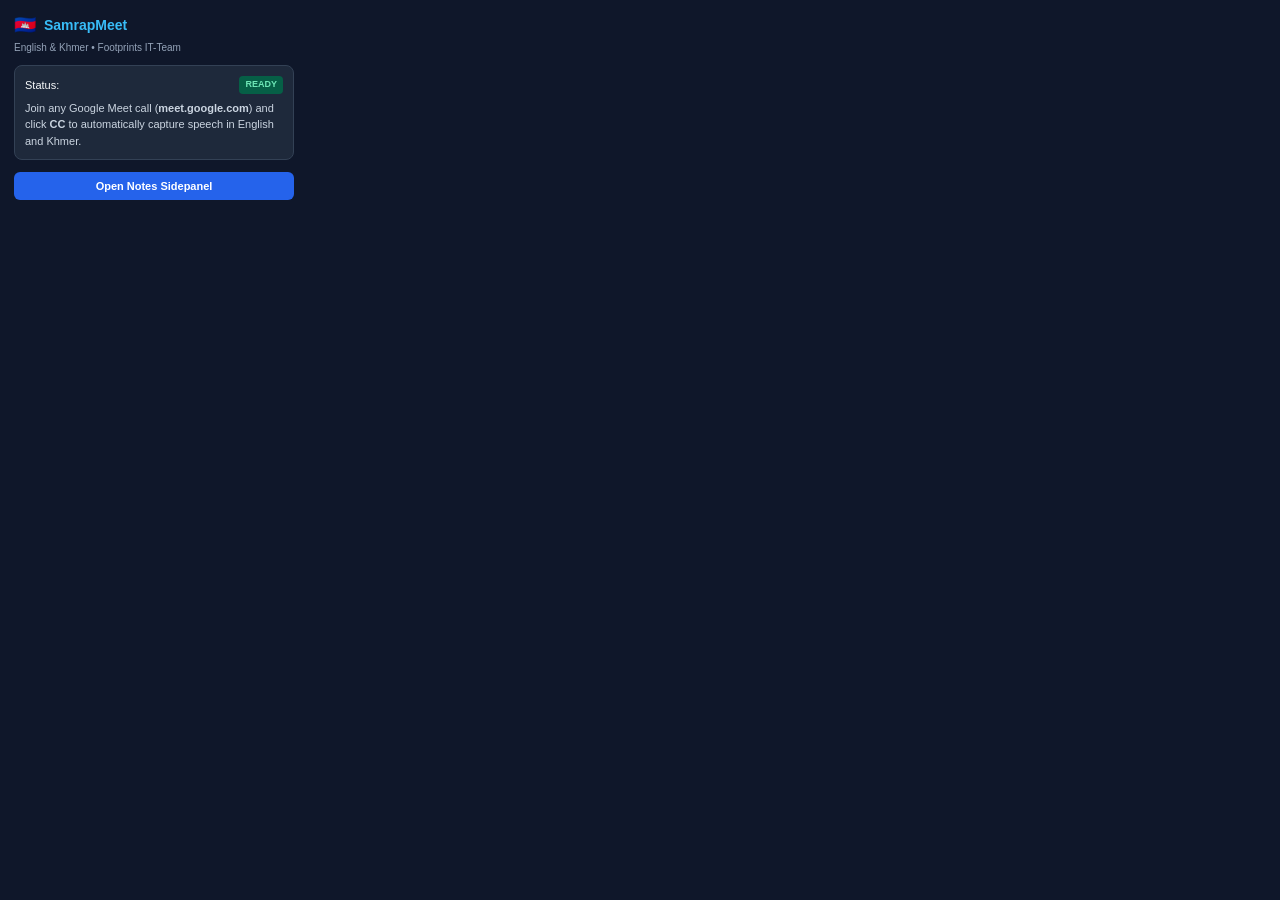
<file: extension/popup.html>
<!DOCTYPE html>
<html>
<head>
  <meta charset="UTF-8">
  <style>
    body {
      width: 280px;
      padding: 14px;
      background: #0f172a;
      color: #f8fafc;
      font-family: -apple-system, BlinkMacSystemFont, 'Segoe UI', Roboto, sans-serif;
      margin: 0;
    }
    .header {
      display: flex;
      align-items: center;
      gap: 8px;
      margin-bottom: 6px;
    }
    .logo {
      font-size: 18px;
    }
    h1 {
      font-size: 14px;
      font-weight: 700;
      margin: 0;
      color: #38bdf8;
    }
    .subtitle {
      font-size: 10px;
      color: #94a3b8;
      margin-bottom: 12px;
    }
    .box {
      background: #1e293b;
      border: 1px solid #334155;
      padding: 10px;
      border-radius: 8px;
      font-size: 11px;
      margin-bottom: 12px;
      line-height: 1.5;
    }
    .badge {
      display: inline-block;
      background: #065f46;
      color: #6ee7b7;
      font-size: 9px;
      padding: 2px 6px;
      border-radius: 4px;
      font-weight: 600;
    }
    button {
      width: 100%;
      padding: 8px 12px;
      background: #2563eb;
      color: white;
      border: none;
      border-radius: 6px;
      font-size: 11px;
      font-weight: 600;
      cursor: pointer;
    }
    button:hover {
      background: #1d4ed8;
    }
  </style>
</head>
<body>
  <div class="header">
    <span class="logo">🇰🇭</span>
    <div>
      <h1>SamrapMeet</h1>
    </div>
  </div>
  <div class="subtitle">English & Khmer &bull; Footprints IT-Team</div>

  <div class="box">
    <div style="display: flex; justify-content: space-between; align-items: center; margin-bottom: 6px;">
      <span>Status:</span>
      <span class="badge">READY</span>
    </div>
    <div style="color: #cbd5e1;">
      Join any Google Meet call (<strong>meet.google.com</strong>) and click <strong>CC</strong> to automatically capture speech in English and Khmer.
    </div>
  </div>

  <button id="open-btn">Open Notes Sidepanel</button>
  <script src="popup.js"></script>
</body>
</html>
</file>
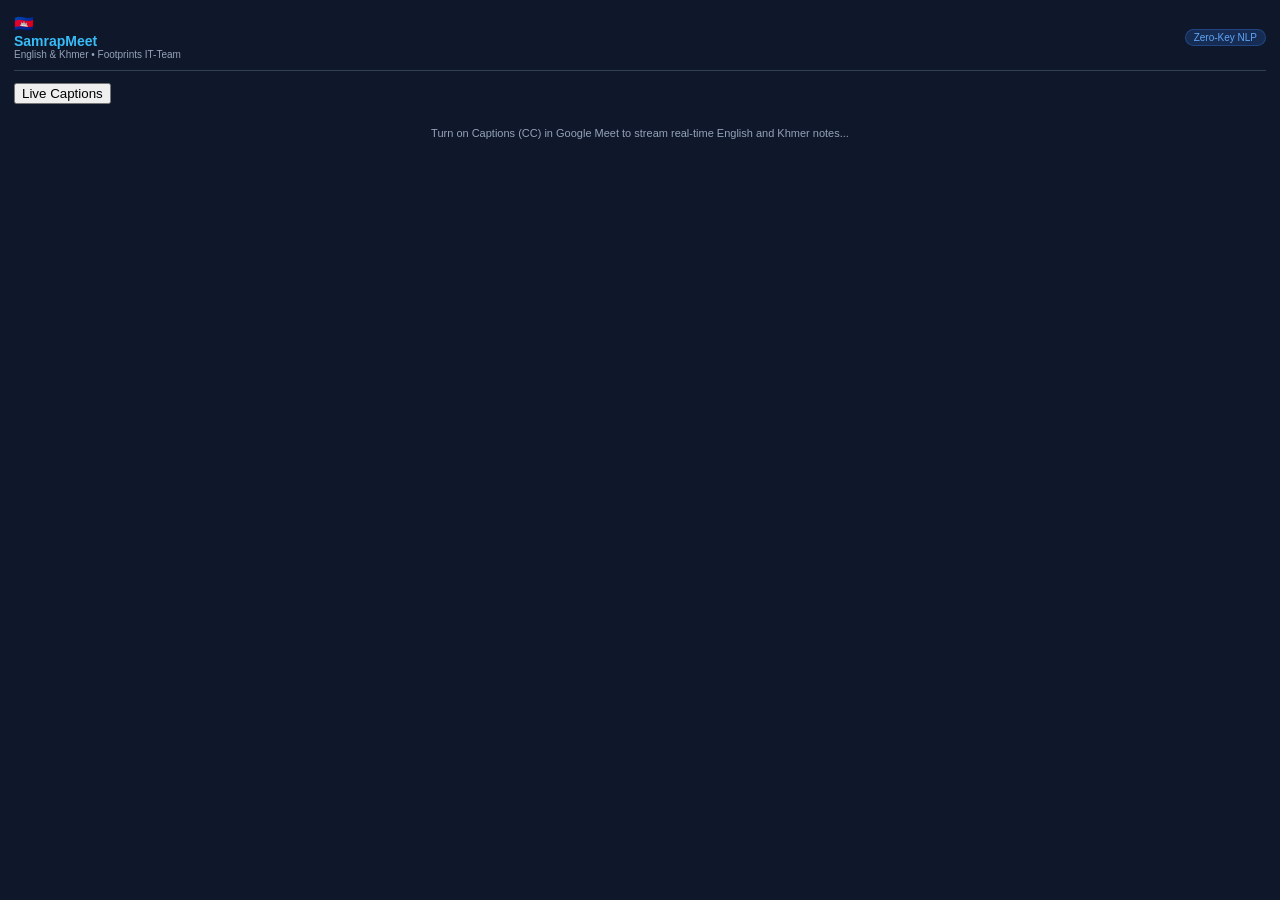
<file: extension/sidepanel.html>
<!DOCTYPE html>
<html lang="en">
<head>
  <meta charset="UTF-8">
  <title>SamrapMeet Companion</title>
  <link rel="stylesheet" href="styles.css">
</head>
<body class="sm-sidepanel">
  <header class="sm-panel-header">
    <div class="sm-brand">
      <span class="sm-icon">🇰🇭</span>
      <div>
        <h1>SamrapMeet</h1>
        <p class="sm-sub">English & Khmer &bull; Footprints IT-Team</p>
      </div>
    </div>
    <div id="sm-engine-indicator" class="sm-engine-pill">Zero-Key NLP</div>
  </header>

  <main class="sm-panel-body">
    <div class="sm-tabs">
      <button class="sm-tab active" data-tab="live">Live Captions</button>
    </div>

    <div id="tab-live" class="sm-tab-content active">
      <div class="sm-transcript-feed" id="sm-feed">
        <p style="color: #94a3b8; font-size: 11px; padding: 12px; text-align: center;">
          Turn on Captions (CC) in Google Meet to stream real-time English and Khmer notes...
        </p>
      </div>
    </div>
  </main>
  <script src="sidepanel.js"></script>
</body>
</html>
</file>
<file: extension/styles.css>
/* SamrapMeet Meet HUD Widget */
#samrapmeet-hud {
  position: fixed;
  bottom: 80px;
  right: 24px;
  width: 320px;
  background: rgba(15, 23, 42, 0.95);
  backdrop-filter: blur(12px);
  border: 1px solid rgba(59, 130, 246, 0.3);
  border-radius: 14px;
  padding: 14px;
  color: #f8fafc;
  font-family: -apple-system, BlinkMacSystemFont, 'Segoe UI', Roboto, sans-serif;
  box-shadow: 0 20px 25px -5px rgba(0, 0, 0, 0.5), 0 8px 10px -6px rgba(0, 0, 0, 0.5);
  z-index: 9999999;
}

.sm-header {
  display: flex;
  justify-content: space-between;
  align-items: center;
  margin-bottom: 10px;
}

.sm-logo {
  font-weight: 700;
  font-size: 14px;
  color: #60a5fa;
}

.sm-badge {
  font-size: 11px;
  padding: 2px 8px;
  border-radius: 9999px;
  background: #334155;
}

.sm-badge.live {
  background: #ef4444;
  color: #fff;
}

.sm-stats {
  display: flex;
  gap: 8px;
  margin-bottom: 10px;
}

.sm-stat-box {
  flex: 1;
  background: rgba(30, 41, 59, 0.7);
  padding: 6px;
  border-radius: 8px;
  text-align: center;
}

.sm-stat-val {
  display: block;
  font-weight: 700;
  font-size: 14px;
  color: #38bdf8;
}

.sm-stat-lbl {
  font-size: 10px;
  color: #94a3b8;
}

.sm-preview {
  background: rgba(15, 23, 42, 0.8);
  border: 1px solid #334155;
  border-radius: 8px;
  padding: 8px;
  font-size: 12px;
  min-height: 48px;
  max-height: 72px;
  overflow-y: auto;
  color: #cbd5e1;
  margin-bottom: 12px;
}

.sm-actions {
  display: flex;
  gap: 8px;
}

.sm-btn {
  flex: 1;
  padding: 8px 12px;
  border: none;
  border-radius: 6px;
  font-size: 12px;
  font-weight: 600;
  cursor: pointer;
}

.sm-btn.primary {
  background: #2563eb;
  color: #fff;
}

.sm-btn.primary.recording {
  background: #dc2626;
}

.sm-btn.secondary {
  background: #334155;
  color: #f1f5f9;
}

/* Sidepanel styling */
.sm-sidepanel {
  background: #0f172a;
  color: #f8fafc;
  font-family: -apple-system, BlinkMacSystemFont, 'Segoe UI', Roboto, sans-serif;
  margin: 0;
  padding: 14px;
}

.sm-panel-header {
  display: flex;
  justify-content: space-between;
  align-items: center;
  border-bottom: 1px solid #334155;
  padding-bottom: 10px;
  margin-bottom: 12px;
}

.sm-brand h1 {
  font-size: 14px;
  margin: 0;
  color: #38bdf8;
}

.sm-sub {
  font-size: 10px;
  color: #94a3b8;
  margin: 0;
}

.sm-engine-pill {
  font-size: 10px;
  background: rgba(59, 130, 246, 0.2);
  color: #60a5fa;
  padding: 2px 8px;
  border-radius: 9999px;
  border: 1px solid rgba(59, 130, 246, 0.3);
}

.sm-transcript-feed {
  max-height: calc(100vh - 80px);
  overflow-y: auto;
}
</file>
